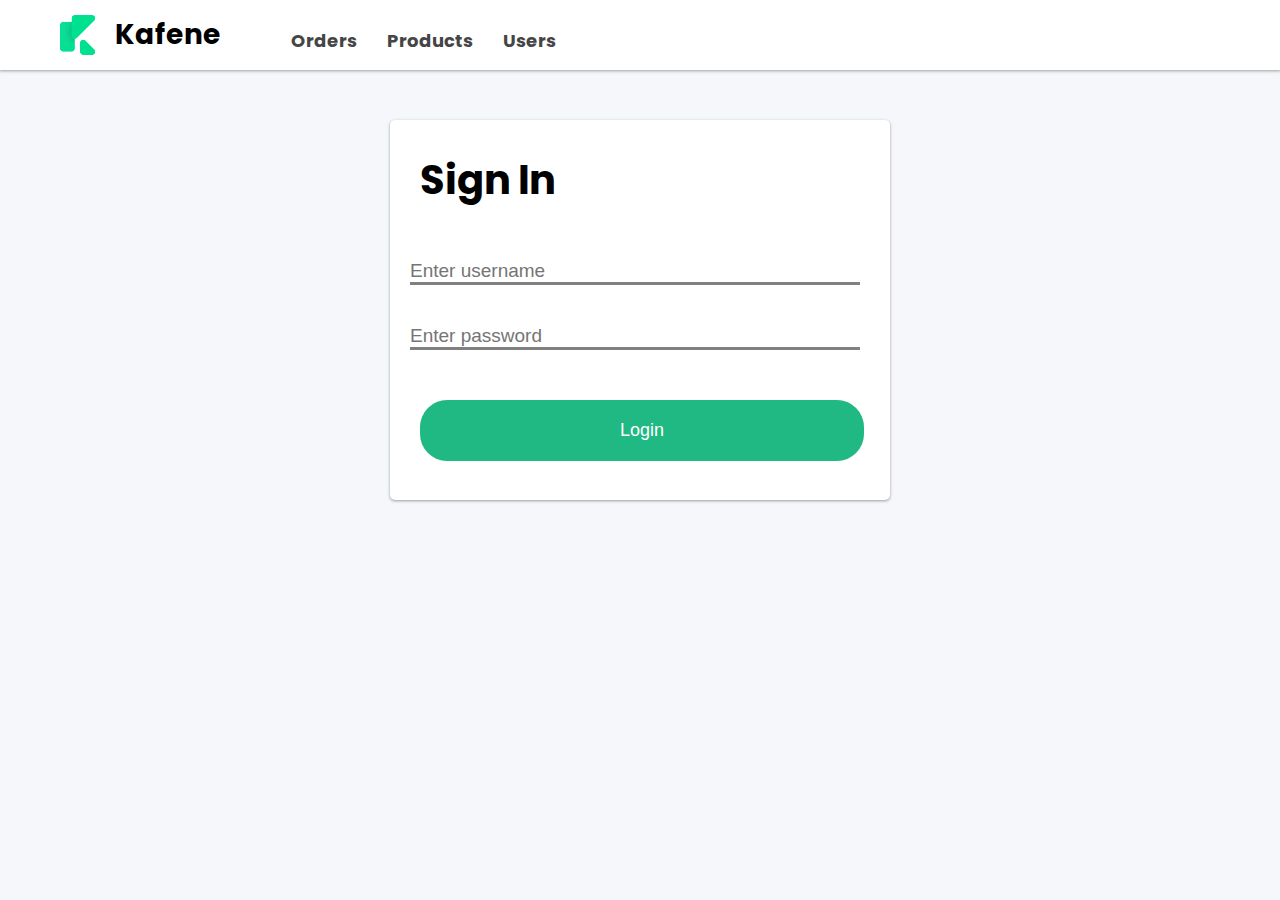
<file: index.html>
<!DOCTYPE html>
<html lang="en">
<head>
    <meta charset="UTF-8">
    <meta http-equiv="X-UA-Compatible" content="IE=edge">
    <meta name="viewport" content="width=device-width, initial-scale=1.0">
    <title>Web Development</title>
    <link rel="stylesheet" href="style.css">
</head>
<body>
    <div class="header_div">
        <img src="images/logo.png" alt="logo">
        <h3>Kafene</h3>
        <ul>
            <li><a href="WebPage.html">Orders</a></li>
            <li><a href="WebPage.html">Products</a></li>
            <li><a href="WebPage.html">Users</a></li>
        </ul>
    </div>
    <div class="sing_div">
        <h1>Sign In</h1>
        <input type="text" placeholder="Enter username" name="text" id="input_1"><br>
        <input type="password" placeholder="Enter password" name="password" id="input_2"><br>
        <button>Login</button>
    </div>



    <script src="index.js"></script>
</body>
</html>
</file>
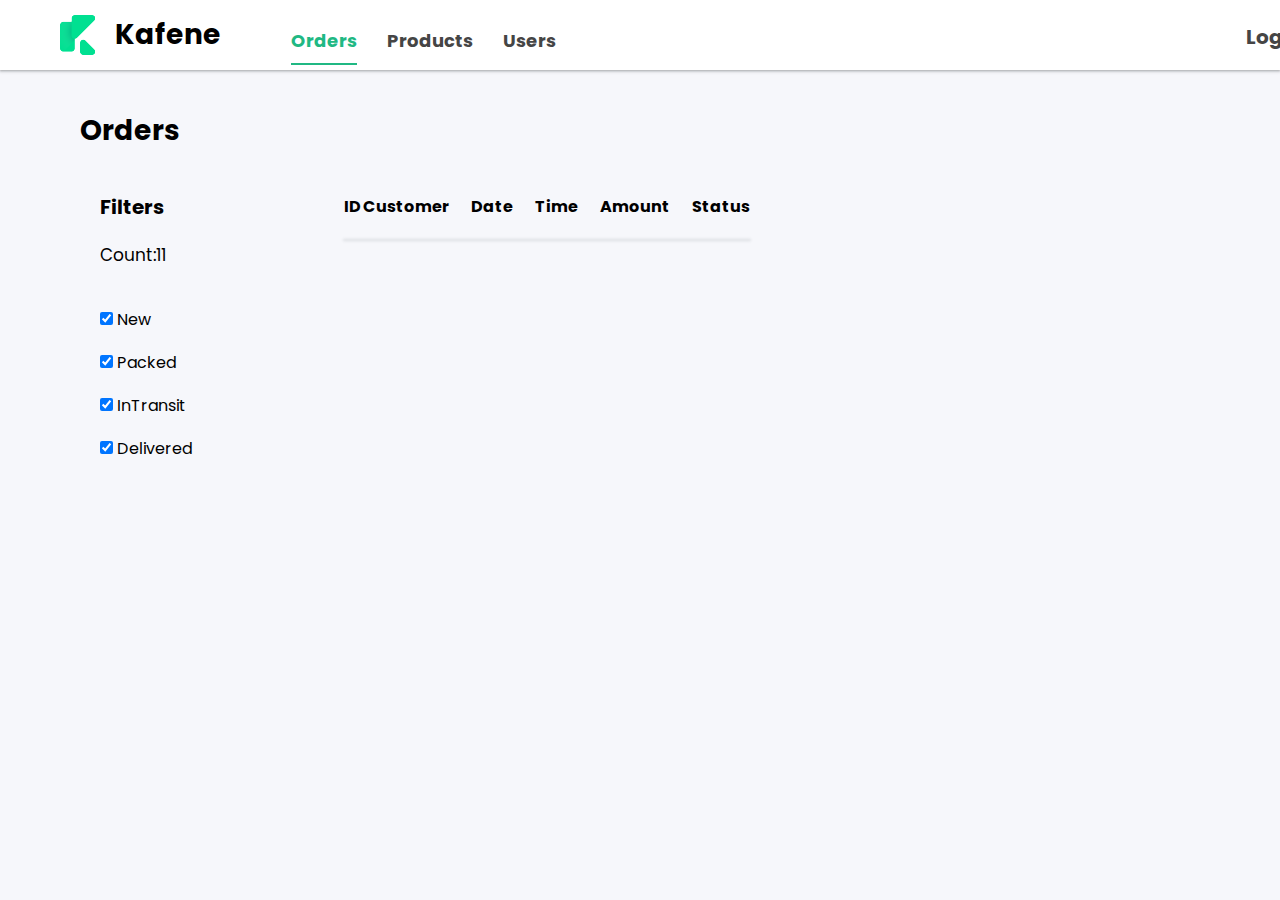
<file: Order.html>
<!DOCTYPE html>
<html lang="en">
<head>
    <meta charset="UTF-8">
    <meta http-equiv="X-UA-Compatible" content="IE=edge">
    <meta name="viewport" content="width=device-width, initial-scale=1.0">
    <title>Product Page</title>
    <link rel="stylesheet" href="style.css">
    <link rel="stylesheet" href="orders.css">
</head>
<body>
    <div class="header_div">
        <img src="images/logo.png" alt="logo">
        <h3>Kafene</h3>
        <ul>
            <li><a href="#" id="orders_id">Orders</a></li>
            <li><a href="product.html">Products</a></li>
            <li><a href="user.html">Users</a></li>
        </ul>
        <h3><a href="index.html">Logout</a></h3>
    </div>
    <h1 id="order_h1">Orders </h1>

    <div class="container_div">
        <div class="child_cont1">
            <h3>Filters</h3>
            <h5>Count:11</h5>
            <div class="input_div">
            <input type="checkbox" checked id="input_1" name="input_1" onchange="input_func()">
            <label for="input_1">New</label><br>
            <input type="checkbox" checked  id="input_2" onchange="input_func2()">
            <label for="input_2">Packed</label><br>
            <input type="checkbox" checked  id="input_3" onchange="input_func3()">
            <label for="input_3">InTransit</label><br>
            <input type="checkbox" checked  id="input_4" onchange="input_func4()">
            <label for="input_4">Delivered</label>
        </div>
        </div>
        <div class="child_cont2">
            <table>
                <thead class="thead">
                    <tr>
                        <th>ID</th>
                        <th class="th_1">Customer</th>
                        <th class="th_2">Date</th>
                        <th class="th_5">Time</th>
                        <th class="th_3">Amount</th>
                        <th class="th_4">Status</th>
                    </tr>
                </thead>
                <tbody id="tableBody">
                   
                </tbody>
            </table>
        </div>
    </div>

    <script src="order.js"></script>
</body>
</html>
</file>
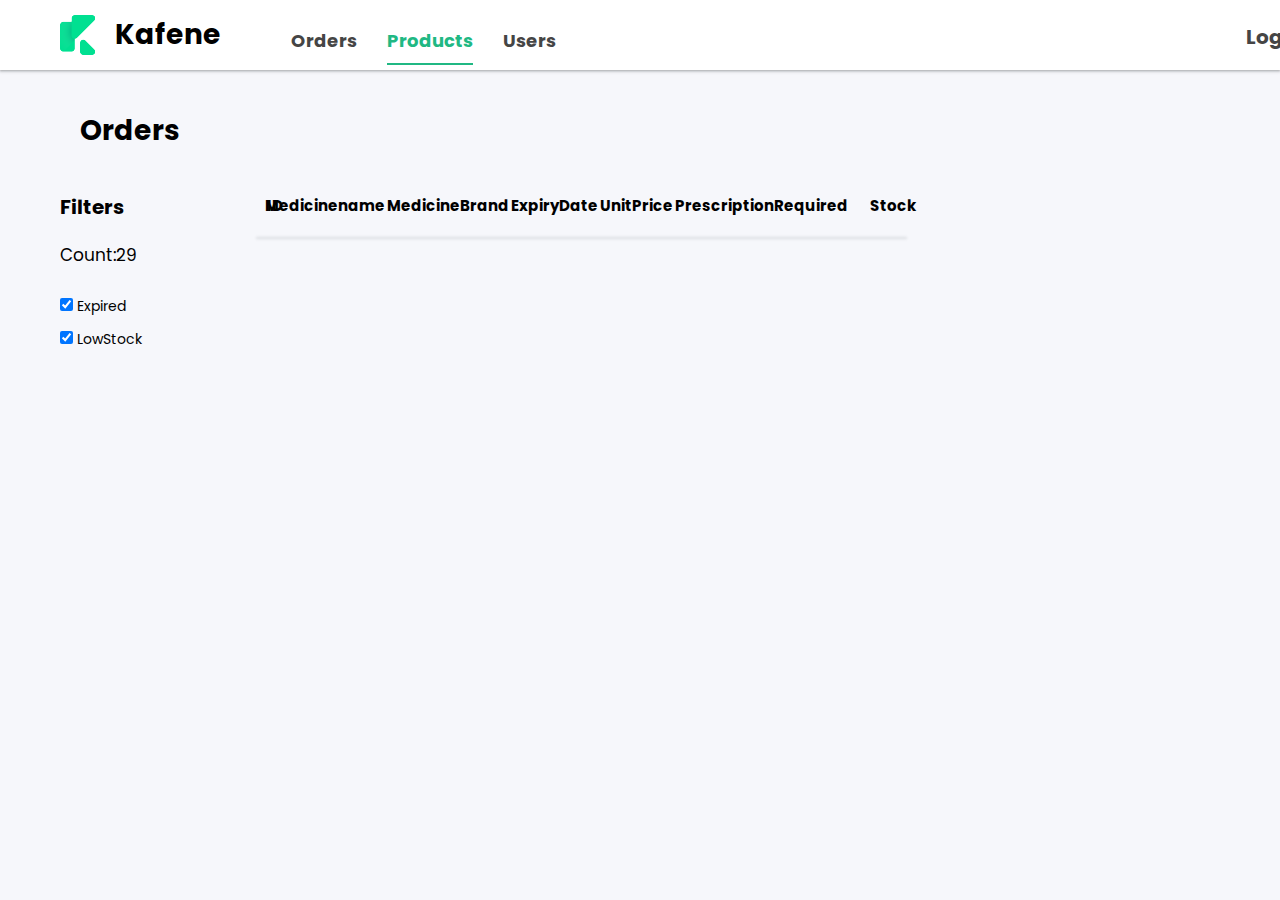
<file: product.html>
<!DOCTYPE html>
<html lang="en">
<head>
    <meta charset="UTF-8">
    <meta http-equiv="X-UA-Compatible" content="IE=edge">
    <meta name="viewport" content="width=device-width, initial-scale=1.0">
    <title>Product Page</title>
    <link rel="stylesheet" href="style.css">
    <link rel="stylesheet" href="product.css">
</head>
<body>
    <div class="header_div">
        <img src="images/logo.png" alt="logo">
        <h3>Kafene</h3>
        <ul>
            <li><a href="Order.html" >Orders</a></li>
            <li><a href="#" id="orders_id">Products</a></li>
            <li><a href="user.html">Users</a></li>
        </ul>
        <h3><a href="index.html">Logout</a></h3>
    </div>
    <h1 id="order_h1">Orders </h1>

    <div class="container_div">
        <div class="child_cont1">
            <h3>Filters</h3>
            <h5>Count:29</h5>
            <div class="input_div">
            <input type="checkbox" checked id="input_1" name="input_1" onchange="expiryDateinput()">
            <label for="input_1" id="lable_1">Expired</label> <br>
            <input type="checkbox" checked  id="input_2" onchange="lowStockinput()">
            <label for="input_2"  id="lable_1">LowStock</label><br>
        </div>
        </div>
        <div class="child_cont2">
            <table>
                <thead class="thead">
                    <tr>
                        <th>ID</th>
                        <th class="th_1">Medicinename</th>
                        <th class="th_2">MedicineBrand</th>
                        <th class="th_5">ExpiryDate</th>
                        <th class="th_3">UnitPrice</th>
                        <th class="th_4">PrescriptionRequired</th>
                        <th class="th_6">Stock</th>
                    </tr>
                </thead>
                <tbody id="tableBody_1">
                   
                </tbody>
            </table>
        </div>
    </div>

    <script src="product.js"></script>
</body>
</html>
</file>
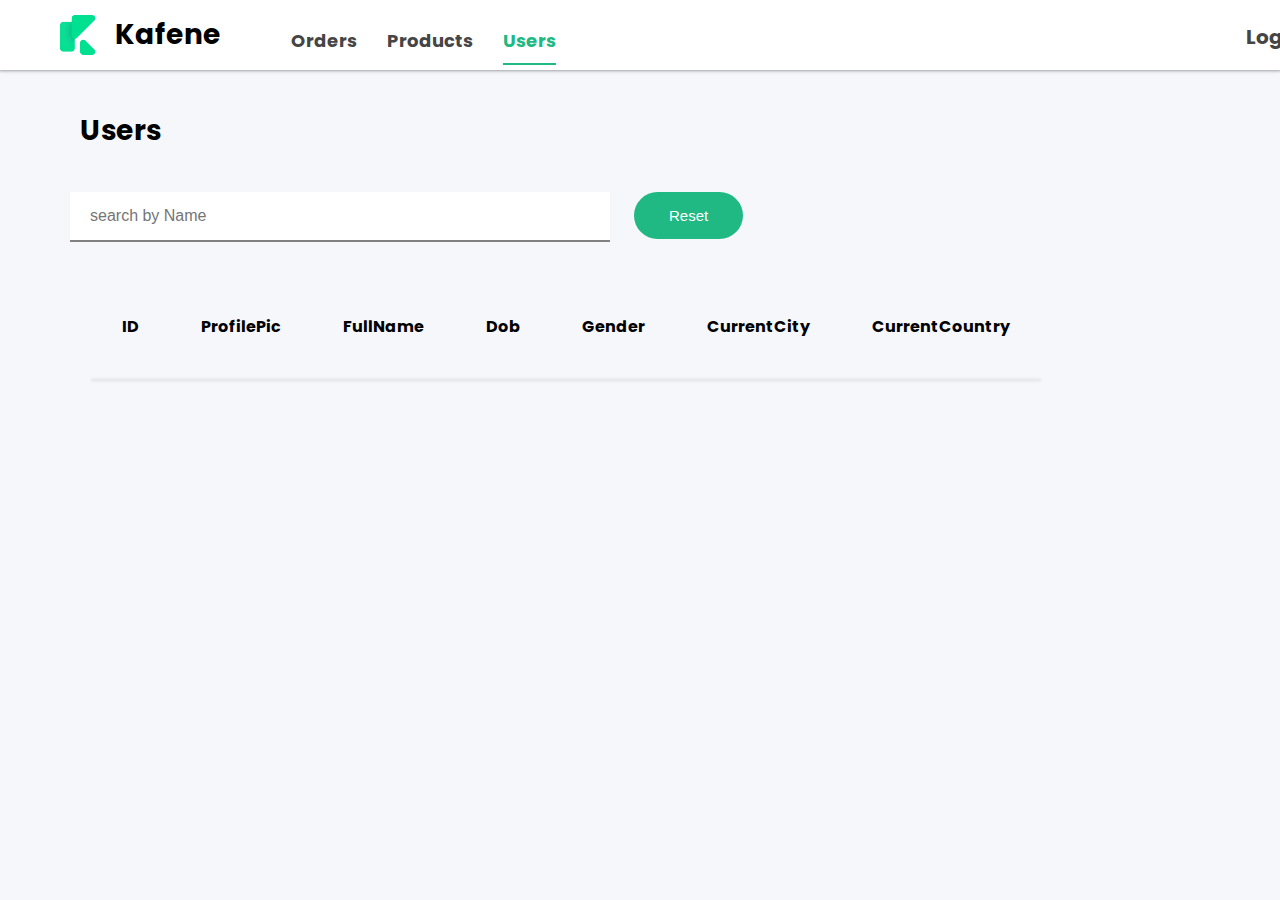
<file: user.html>
<!DOCTYPE html>
<html lang="en">
<head>
    <meta charset="UTF-8">
    <meta http-equiv="X-UA-Compatible" content="IE=edge">
    <meta name="viewport" content="width=device-width, initial-scale=1.0">
    <title>User Page</title>
    <link rel="stylesheet" href="user.css">
</head>
<body>
    <div class="header_div">
        <img src="images/logo.png" alt="logo">
        <h3>Kafene</h3>
        <ul>
            <li><a href="Order.html" >Orders</a></li>
            <li><a href="product.html" >Products</a></li>
            <li><a href="user.html" id="orders_id">Users</a></li>
        </ul>
        <h3><a href="index.html">Logout</a></h3>
    </div>
     <h1 id="order_h1">Users </h1>
     <div class="search_box">
        <input type="text" placeholder="search by Name" id="input1">
        <button id="Btn">Reset</button>
     </div>

        <div class="child_cont2">
            <table>
                <thead class="thead">
                    <tr>
                        <th class="">ID</th>
                        <th class="th_1">ProfilePic</th>
                        <th class="th_2">FullName</th>
                        <th class="th_5">Dob</th>
                        <th class="th_3">Gender</th>
                        <th class="th_4">CurrentCity</th>
                        <th class="th_6">CurrentCountry</th>
                    </tr>
                </thead>
                <tbody id="tableBody">
                   
                </tbody>
            </table>
        </div>
    </div>

    <script src="user.js"></script>
</body>
</html>
</file>
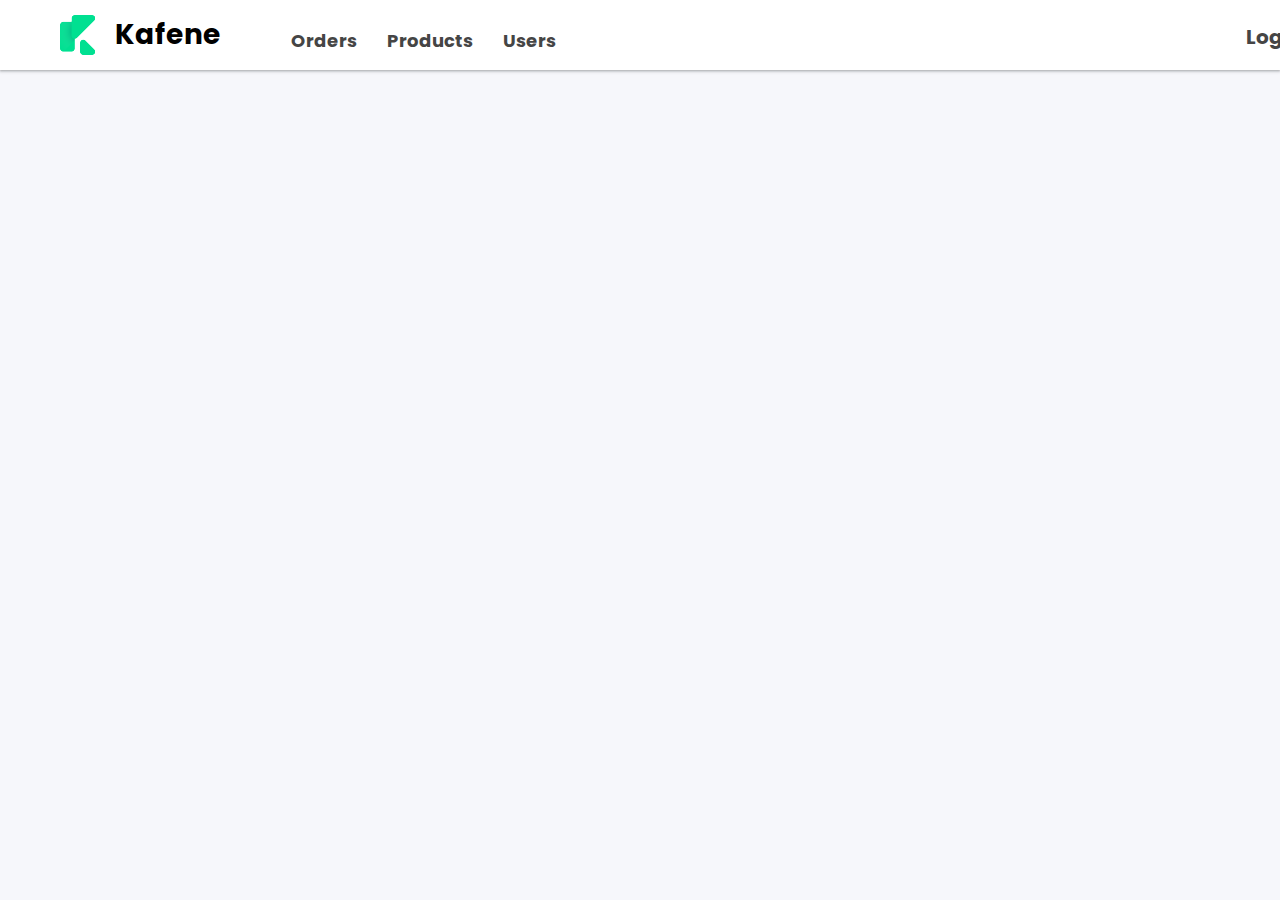
<file: WebPage.html>
<!DOCTYPE html>
<html lang="en">
<head>
    <meta charset="UTF-8">
    <meta http-equiv="X-UA-Compatible" content="IE=edge">
    <meta name="viewport" content="width=device-width, initial-scale=1.0">
    <title>Product Page</title>
    <link rel="stylesheet" href="style.css">
</head>
<body>
    <div class="header_div">
        <img src="images/logo.png" alt="logo">
        <h3>Kafene</h3>
        <ul>
            <li><a href="#">Orders</a></li>
            <li><a href="#">Products</a></li>
            <li><a href="#">Users</a></li>
        </ul>
        <h3><a href="index.html">Logout</a></h3>
    </div>
</body>
</html>
</file>
<file: style.css>
@import url('https://fonts.googleapis.com/css2?family=Poppins:ital,wght@0,200;0,400;1,500;1,700&display=swap');

*{
    margin: 0px;
    padding: 0px;
}
body{
    font-family: 'Poppins', sans-serif;
    background-color: #f6f7fb;
}
.header_div{
    display: flex;
   align-items: center;
   box-shadow: rgba(60, 64, 67, 0.3) 0px 1px 2px 0px, rgba(60, 64, 67, 0.15) 0px 1px 3px 1px;
   width:100% ;
   height: 70px;
   background-color: #ffff;
}

.header_div>ul{
    display: flex;
    padding-left: 40px;
    margin-top: 10px;
}
.header_div>ul>li{
    list-style: none;
    padding-left: 30px;
}
.header_div>ul>li>a{
    text-decoration: none;
    color: #454545;
    font-size: 18px;
    font-weight: bold;
}
.header_div>img{
    padding-left: 60px;
}
.header_div>h3{
    padding-left: 20px;
    font-size: 28px;
}

.sing_div{
    width: 500px;
    height: 380px;
    box-shadow: rgba(60, 64, 67, 0.3) 0px 1px 2px 0px, rgba(60, 64, 67, 0.15) 0px 1px 3px 1px;
    background-color: #ffff;
    margin: 50px auto;
    border-radius: 5px;
}

.sing_div>h1{
    padding: 30px 30px;
    font-size: 40px;
}
.sing_div>input{
    border: none;
    border-bottom: 3px solid gray;
    font-size: 19px;
    margin-left: 30px;
    width: 450px;
    margin: 20px;
    outline: none;
}

.sing_div>button{
    margin: 30px 30px;
    padding: 20px 200px;
    border-radius: 27px;
    background-color: #20b883;
    border: none;
    color: #fff;
    font-size: 18px;
    cursor: pointer;
}

.header_div>h3>a{
    text-decoration: none;
    margin-left: 670px;
    font-size: 20px;
    color: #454545;
}
</file>
<file: orders.css>
#orders_id{
    border-bottom: 2px solid #20b883;
    color: #20b883;
    padding-bottom: 10px;
}

#order_h1{
    font-size: 28px;
    margin: 40px 80px;
    font-weight: bold;
}

.container_div{
    display: flex;
    margin-left: 50px;
}
.child_cont1{
    margin-left: 50px;
}
.input_div,input{
    padding: 14px 0px;
    margin: 15px 0px;
}
.child_cont2{
    margin-left: 150px;
}
.child_cont1>h3{
    font-size: 20px;
    padding-bottom: 20px;
}
.child_cont1>h5{
    font-size: 17px;
    font-weight: normal;
}
.th_1{
    padding-left: -10px;
}
#tableBody{
    margin: 30px 0px;
    background-color: #fff;
    box-shadow: rgba(153, 157, 160, 0.3) 0px 1px 2px 0px, rgba(60, 64, 67, 0.15) 0px 1px 3px 1px;
    padding: 30px;
    position: relative;
    top: 20px;
}
.thead{
    margin-bottom: 50px;
}
.child_cont2>table>tbody>tr{
    
  padding: 50px;
  font-size: 14px;
}
.child_cont2>table>tbody>tr>td{
    padding: 25px 25px;
    margin: 20px 0px;
}

.th_2,.th_3,.th_4,.th_5{
    padding-left: 20px;
}
.child_cont2>table>thead{
    margin: 30px 0px;
    padding: 30px 0px;
}

#id_1,#amount{
  color: #9b8c9b;
}

.tr_row{
    margin: 20px;
}

label{
    cursor: pointer;
}
label::selection{
    user-select: none;
}
</file>
<file: product.css>
#orders_id{
    border-bottom: 2px solid #20b883;
    color: #20b883;
    padding-bottom: 10px;
}

#order_h1{
    font-size: 28px;
    margin: 40px 80px;
    font-weight: bold;
}

.container_div{
    display: flex;
    margin-left: 50px;
}
.child_cont1{
    margin-left: 30px;
}
.input_div,input{
    padding: 10px  0px;
    margin: 10px 0px;
    font-size: 14px;
    /* position: relative;
    left: 1px; */
}
.input_div>label{
    /* position: relative;
    top: -28px;
    left: 27px; */
    font-size: 14px;
}
#input_2,#input_1{
    margin-left: -20px;
}
#lable_1{
    /* position: relative;
    top: -5px;
    left: 10px; */
}
.child_cont2{
    margin-left: 150px;
}
.child_cont1>h3{
    font-size: 20px;
    padding-bottom: 20px;
    margin-left: -20px;
}
.child_cont1>h5{
    font-size: 17px;
    font-weight: normal;
    margin-left: -20px;
}
.th_1{
    padding-left: -10px;
}
#tableBody_1{
    background-color: #fff;
    box-shadow: rgba(153, 157, 160, 0.3) 0px 1px 2px 0px, rgba(60, 64, 67, 0.15) 0px 1px 3px 1px;
    padding: 60px;
    position: relative;
    top: 20px;
    left: -40px;
}
.thead{
    margin-bottom: 50px;
}
.child_cont2>table>tbody>tr{
    
  padding: 20px;
  font-size: 14px;
}
.child_cont2>table>tbody>tr>td{
    padding: 25px 25px;
    margin: 20px 0px;
}

.th_2,.th_3,.th_4,.th_5{
    position: relative;
    left: -20px;
}
.child_cont2>table>thead{
    margin: 30px 0px;
    padding: 30px 0px;
}

#id_1,#amount{
  color: #9b8c9b;
}

.tr_row{
    margin: 20px;
}

label{
    cursor: pointer;
}
label::selection{
    user-select: none;
}

table>thead>tr>th{
    position: relative;
    left: -30px;
    font-size: 15px;
}
.th_1,.th_2,.th_3,.th_4,.th_5{
    position: relative;
    left: -50px;
   
}

#data_id,#data_id2,#data_id3,#data_id4{
    color: #9b8c9b;
}
</file>
<file: user.css>
@import url('https://fonts.googleapis.com/css2?family=Poppins:ital,wght@0,200;0,400;1,500;1,700&display=swap');

*{
    margin: 0px;
    padding: 0px;
}
body{
    font-family: 'Poppins', sans-serif;
    background-color: #f6f7fb;
}
.header_div{
    display: flex;
   align-items: center;
   box-shadow: rgba(60, 64, 67, 0.3) 0px 1px 2px 0px, rgba(60, 64, 67, 0.15) 0px 1px 3px 1px;
   width:100% ;
   height: 70px;
   background-color: #ffff;
}

.header_div>ul{
    display: flex;
    padding-left: 40px;
    margin-top: 10px;
}
.header_div>ul>li{
    list-style: none;
    padding-left: 30px;
}
.header_div>ul>li>a{
    text-decoration: none;
    color: #454545;
    font-size: 18px;
    font-weight: bold;
}
.header_div>img{
    padding-left: 60px;
}
.header_div>h3{
    padding-left: 20px;
    font-size: 28px;
}



#orders_id{
    border-bottom: 2px solid #20b883;
    color: #20b883;
    padding-bottom: 10px;
}

#order_h1{
    font-size: 28px;
    margin: 40px 80px;
    font-weight: bold;
}

.header_div>h3>a{
    text-decoration: none;
    margin-left: 670px;
    font-size: 20px;
    color: #454545;
}
.search_box{
    margin: 20px 70px;
}
.search_box>input{
    border: none;
    width: 500px;
   padding: 15px 20px;
   border-bottom: 2px solid gray;
   outline: none;
   font-size: 16px;
}
.search_box>button{
    padding: 15px 35px;
    border-radius: 25px;
    font-size: 15px;
    background-color: #20b883;
    color: #ffff;
    border: none;
    margin: 0px 20px;
    cursor: pointer;
}

.child_cont2{
    margin-left: 150px;
    margin: 50px 150px;
}

th{
    padding: 20px 30px;
    position: relative;
    left: -60px;
}


#tableBody{
    background-color: #fff;
    box-shadow: rgba(153, 157, 160, 0.3) 0px 1px 2px 0px, rgba(60, 64, 67, 0.15) 0px 1px 3px 1px;
    padding: 70px;
    position: relative;
    top: 20px;
    left: -60px;
}

#tableBody>tr,td{
  padding: 20px;
  font-size: 14px;
}

#data_id,#data_id2,#data_id3,#data_id4{
    color: #9b8c9b;
}
</file>
